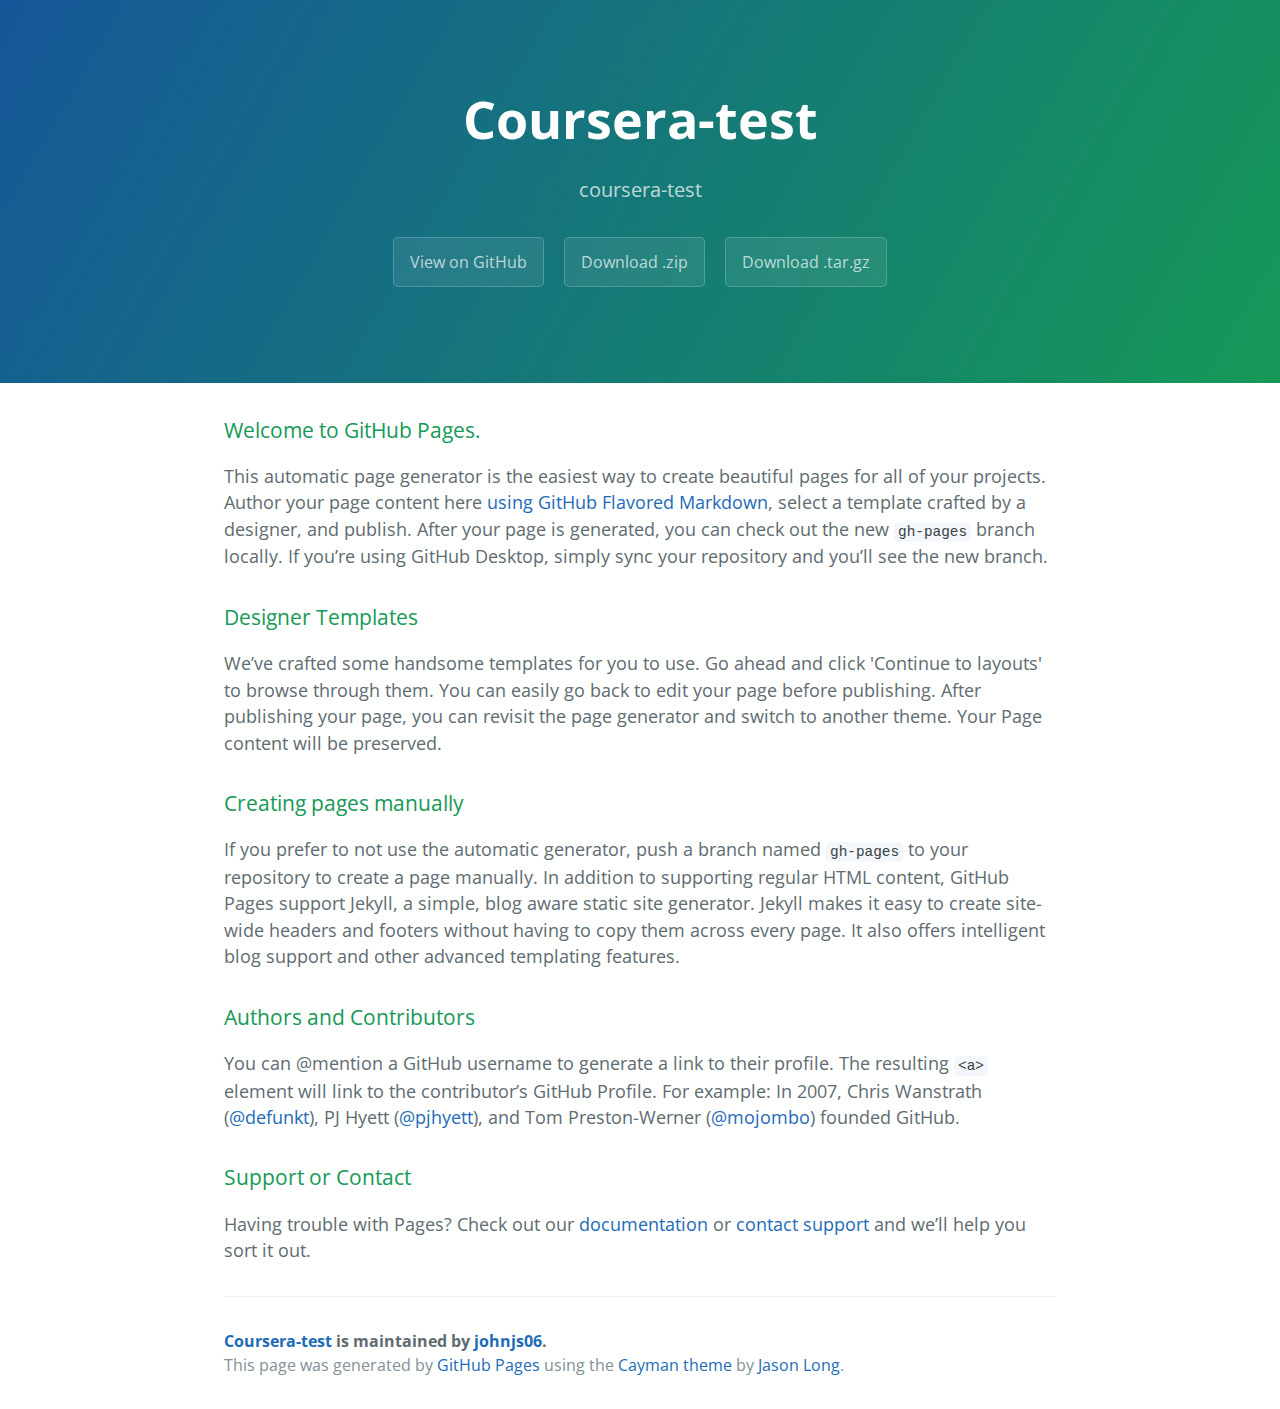
<file: index.html>
<!DOCTYPE html>
<html lang="en-us">
  <head>
    <meta charset="UTF-8">
    <title>Coursera-test by johnjs06</title>
    <meta name="viewport" content="width=device-width, initial-scale=1">
    <link rel="stylesheet" type="text/css" href="stylesheets/normalize.css" media="screen">
    <link href='https://fonts.googleapis.com/css?family=Open+Sans:400,700' rel='stylesheet' type='text/css'>
    <link rel="stylesheet" type="text/css" href="stylesheets/stylesheet.css" media="screen">
    <link rel="stylesheet" type="text/css" href="stylesheets/github-light.css" media="screen">
  </head>
  <body>
    <section class="page-header">
      <h1 class="project-name">Coursera-test</h1>
      <h2 class="project-tagline">coursera-test</h2>
      <a href="https://github.com/johnjs06/coursera-test" class="btn">View on GitHub</a>
      <a href="https://github.com/johnjs06/coursera-test/zipball/master" class="btn">Download .zip</a>
      <a href="https://github.com/johnjs06/coursera-test/tarball/master" class="btn">Download .tar.gz</a>
    </section>

    <section class="main-content">
      <h3>
<a id="welcome-to-github-pages" class="anchor" href="#welcome-to-github-pages" aria-hidden="true"><span aria-hidden="true" class="octicon octicon-link"></span></a>Welcome to GitHub Pages.</h3>

<p>This automatic page generator is the easiest way to create beautiful pages for all of your projects. Author your page content here <a href="https://guides.github.com/features/mastering-markdown/">using GitHub Flavored Markdown</a>, select a template crafted by a designer, and publish. After your page is generated, you can check out the new <code>gh-pages</code> branch locally. If you’re using GitHub Desktop, simply sync your repository and you’ll see the new branch.</p>

<h3>
<a id="designer-templates" class="anchor" href="#designer-templates" aria-hidden="true"><span aria-hidden="true" class="octicon octicon-link"></span></a>Designer Templates</h3>

<p>We’ve crafted some handsome templates for you to use. Go ahead and click 'Continue to layouts' to browse through them. You can easily go back to edit your page before publishing. After publishing your page, you can revisit the page generator and switch to another theme. Your Page content will be preserved.</p>

<h3>
<a id="creating-pages-manually" class="anchor" href="#creating-pages-manually" aria-hidden="true"><span aria-hidden="true" class="octicon octicon-link"></span></a>Creating pages manually</h3>

<p>If you prefer to not use the automatic generator, push a branch named <code>gh-pages</code> to your repository to create a page manually. In addition to supporting regular HTML content, GitHub Pages support Jekyll, a simple, blog aware static site generator. Jekyll makes it easy to create site-wide headers and footers without having to copy them across every page. It also offers intelligent blog support and other advanced templating features.</p>

<h3>
<a id="authors-and-contributors" class="anchor" href="#authors-and-contributors" aria-hidden="true"><span aria-hidden="true" class="octicon octicon-link"></span></a>Authors and Contributors</h3>

<p>You can @mention a GitHub username to generate a link to their profile. The resulting <code>&lt;a&gt;</code> element will link to the contributor’s GitHub Profile. For example: In 2007, Chris Wanstrath (<a href="https://github.com/defunkt" class="user-mention">@defunkt</a>), PJ Hyett (<a href="https://github.com/pjhyett" class="user-mention">@pjhyett</a>), and Tom Preston-Werner (<a href="https://github.com/mojombo" class="user-mention">@mojombo</a>) founded GitHub.</p>

<h3>
<a id="support-or-contact" class="anchor" href="#support-or-contact" aria-hidden="true"><span aria-hidden="true" class="octicon octicon-link"></span></a>Support or Contact</h3>

<p>Having trouble with Pages? Check out our <a href="https://help.github.com/pages">documentation</a> or <a href="https://github.com/contact">contact support</a> and we’ll help you sort it out.</p>

      <footer class="site-footer">
        <span class="site-footer-owner"><a href="https://github.com/johnjs06/coursera-test">Coursera-test</a> is maintained by <a href="https://github.com/johnjs06">johnjs06</a>.</span>

        <span class="site-footer-credits">This page was generated by <a href="https://pages.github.com">GitHub Pages</a> using the <a href="https://github.com/jasonlong/cayman-theme">Cayman theme</a> by <a href="https://twitter.com/jasonlong">Jason Long</a>.</span>
      </footer>

    </section>

  
  </body>
</html>
</file>
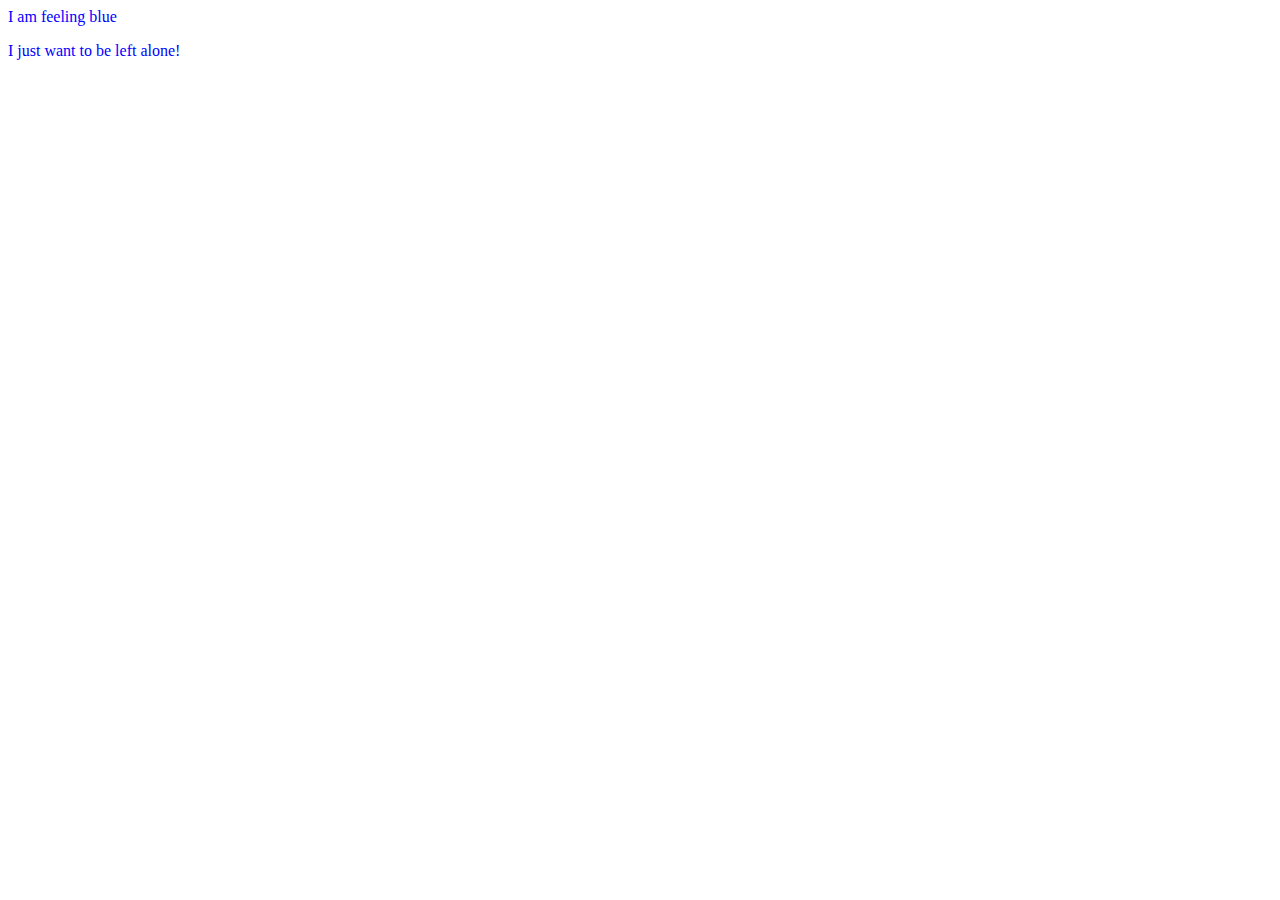
<file: element.html>
</!DOCTYPE html>
<html>
<head>
	<title> TEST </title>
</head>
<body>

<style>

p {
  color: blue;
}

</style>
<div>
  <p>I am feeling blue</p>
</div>
<section>
  <p>I just want to be left alone!</p>
</section>


</body>
</html>
</file>
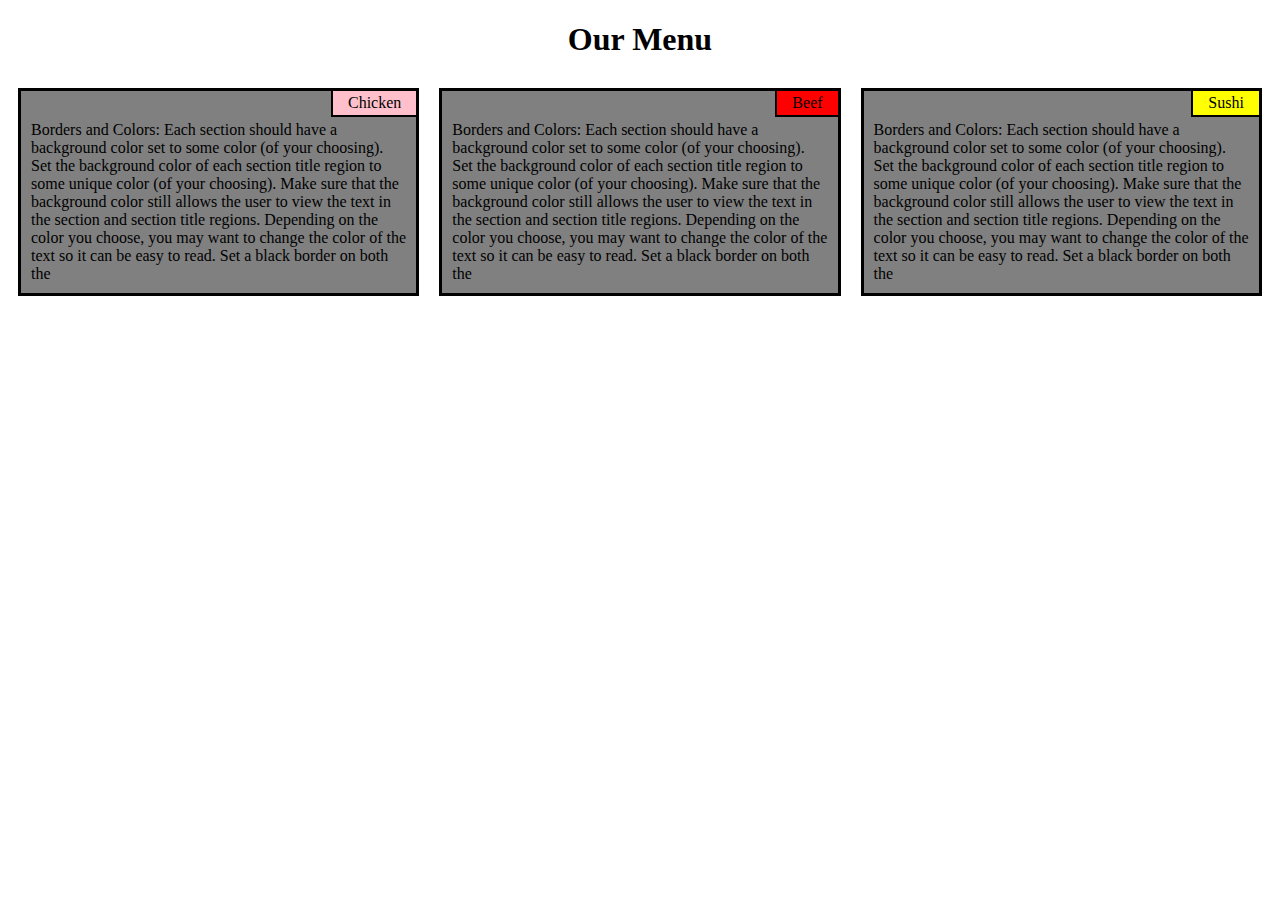
<file: site/assignmentbox.html>
<!DOCTYPE html>
<html>
<head>
<meta charset="utf-8">
<meta name="viewport" content="width=device-width, initial-scale=1">
<link rel="stylesheet" type="text/css" href="css/module2.css" media="screen">
<title>Assignment Solution for Module 2</title>

</style>

<body>

<h1>Our Menu</h1>


<div class="box">
  <div class="box-lg box-md box-mb">
  	<div class="box-in">
  		<div style="position: relative; height: 20px">
	  		<div class="title color">
	  			Chicken
	  		</div>
	  	</div>
  		<div style="padding: 10px">

  			Borders and Colors: Each section should have a background color set to some color (of your choosing). Set the background color of each section title region to some unique color (of your choosing). Make sure that the background color still allows the user to view the text in the section and section title regions. Depending on the color you choose, you may want to change the color of the text so it can be easy to read. Set a black border on both the 
  		</div>
  	 
  	 </div>
  </div>
  <div class="box-lg box-md box-mb">
  	<div class="box-in">
  		<div style="position: relative; height: 20px">
	  		<div class="title color1">
	  			Beef
	  		</div>
	  	</div>
  		<div style="padding: 10px">

  			Borders and Colors: Each section should have a background color set to some color (of your choosing). Set the background color of each section title region to some unique color (of your choosing). Make sure that the background color still allows the user to view the text in the section and section title regions. Depending on the color you choose, you may want to change the color of the text so it can be easy to read. Set a black border on both the 
  		</div>
  	</div>
  </div>

  <div class="box-lg box-ms box-mb">
  	<div class="box-in">
  	<div style="position: relative; height: 20px">
	  		<div class="title color2">
	  			Sushi
	  		</div>
	  	</div>
  		<div style="padding: 10px">

  			Borders and Colors: Each section should have a background color set to some color (of your choosing). Set the background color of each section title region to some unique color (of your choosing). Make sure that the background color still allows the user to view the text in the section and section title regions. Depending on the color you choose, you may want to change the color of the text so it can be easy to read. Set a black border on both the 
  		</div>
  	</div>
  </div>
</div>

</body>

</head>
</body>
</html>
</file>
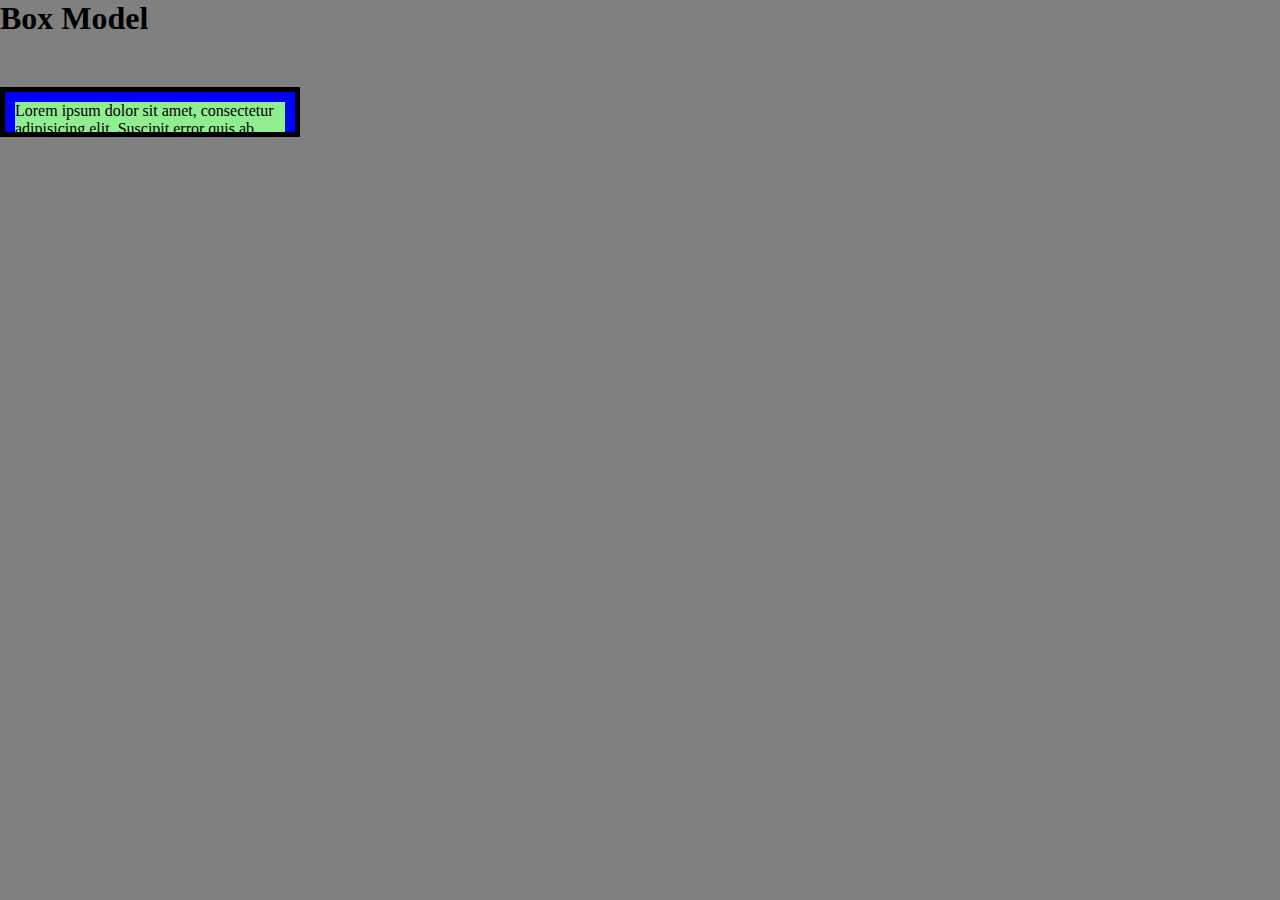
<file: site/boxassignment.html>
<!DOCTYPE html>
<html>
<head>
<meta charset="utf-8">
<title>The Box Model</title>
<style>
* {
  box-sizing: border-box;
  margin: 0;
  padding: 0;
}
body {
  background-color: gray;
}
#box {
  background-color: blue;
  padding: 10px;
  border: 5px solid black;
  width: 300px;
  height: 50px;
  margin-top: 50px;
  overflow: auto;
}
#content {
  background-color: #90EE90; /* green */
}
h1 {
  margin-bottom: 30px;
}
</style>
</head>
<body>

<h1>Box Model</h1>

<div id="box">
  <div id="content">Lorem ipsum dolor sit amet, consectetur adipisicing elit. Suscipit error quis ab perspiciatis eos inventore recusandae iste itaque numquam facilis, tenetur. Doloribus officiis quae facilis, nisi, ex similique. Animi, perferendis. 
  </div>
</div>


</body>
</html>
</file>
<file: stylesheets/stylesheet.css>
* {
  box-sizing: border-box; }

body {
  padding: 0;
  margin: 0;
  font-family: "Open Sans", "Helvetica Neue", Helvetica, Arial, sans-serif;
  font-size: 16px;
  line-height: 1.5;
  color: #606c71; }

a {
  color: #1e6bb8;
  text-decoration: none; }
  a:hover {
    text-decoration: underline; }

.btn {
  display: inline-block;
  margin-bottom: 1rem;
  color: rgba(255, 255, 255, 0.7);
  background-color: rgba(255, 255, 255, 0.08);
  border-color: rgba(255, 255, 255, 0.2);
  border-style: solid;
  border-width: 1px;
  border-radius: 0.3rem;
  transition: color 0.2s, background-color 0.2s, border-color 0.2s; }
  .btn + .btn {
    margin-left: 1rem; }

.btn:hover {
  color: rgba(255, 255, 255, 0.8);
  text-decoration: none;
  background-color: rgba(255, 255, 255, 0.2);
  border-color: rgba(255, 255, 255, 0.3); }

@media screen and (min-width: 64em) {
  .btn {
    padding: 0.75rem 1rem; } }

@media screen and (min-width: 42em) and (max-width: 64em) {
  .btn {
    padding: 0.6rem 0.9rem;
    font-size: 0.9rem; } }

@media screen and (max-width: 42em) {
  .btn {
    display: block;
    width: 100%;
    padding: 0.75rem;
    font-size: 0.9rem; }
    .btn + .btn {
      margin-top: 1rem;
      margin-left: 0; } }

.page-header {
  color: #fff;
  text-align: center;
  background-color: #159957;
  background-image: linear-gradient(120deg, #155799, #159957); }

@media screen and (min-width: 64em) {
  .page-header {
    padding: 5rem 6rem; } }

@media screen and (min-width: 42em) and (max-width: 64em) {
  .page-header {
    padding: 3rem 4rem; } }

@media screen and (max-width: 42em) {
  .page-header {
    padding: 2rem 1rem; } }

.project-name {
  margin-top: 0;
  margin-bottom: 0.1rem; }

@media screen and (min-width: 64em) {
  .project-name {
    font-size: 3.25rem; } }

@media screen and (min-width: 42em) and (max-width: 64em) {
  .project-name {
    font-size: 2.25rem; } }

@media screen and (max-width: 42em) {
  .project-name {
    font-size: 1.75rem; } }

.project-tagline {
  margin-bottom: 2rem;
  font-weight: normal;
  opacity: 0.7; }

@media screen and (min-width: 64em) {
  .project-tagline {
    font-size: 1.25rem; } }

@media screen and (min-width: 42em) and (max-width: 64em) {
  .project-tagline {
    font-size: 1.15rem; } }

@media screen and (max-width: 42em) {
  .project-tagline {
    font-size: 1rem; } }

.main-content :first-child {
  margin-top: 0; }
.main-content img {
  max-width: 100%; }
.main-content h1, .main-content h2, .main-content h3, .main-content h4, .main-content h5, .main-content h6 {
  margin-top: 2rem;
  margin-bottom: 1rem;
  font-weight: normal;
  color: #159957; }
.main-content p {
  margin-bottom: 1em; }
.main-content code {
  padding: 2px 4px;
  font-family: Consolas, "Liberation Mono", Menlo, Courier, monospace;
  font-size: 0.9rem;
  color: #383e41;
  background-color: #f3f6fa;
  border-radius: 0.3rem; }
.main-content pre {
  padding: 0.8rem;
  margin-top: 0;
  margin-bottom: 1rem;
  font: 1rem Consolas, "Liberation Mono", Menlo, Courier, monospace;
  color: #567482;
  word-wrap: normal;
  background-color: #f3f6fa;
  border: solid 1px #dce6f0;
  border-radius: 0.3rem; }
  .main-content pre > code {
    padding: 0;
    margin: 0;
    font-size: 0.9rem;
    color: #567482;
    word-break: normal;
    white-space: pre;
    background: transparent;
    border: 0; }
.main-content .highlight {
  margin-bottom: 1rem; }
  .main-content .highlight pre {
    margin-bottom: 0;
    word-break: normal; }
.main-content .highlight pre, .main-content pre {
  padding: 0.8rem;
  overflow: auto;
  font-size: 0.9rem;
  line-height: 1.45;
  border-radius: 0.3rem; }
.main-content pre code, .main-content pre tt {
  display: inline;
  max-width: initial;
  padding: 0;
  margin: 0;
  overflow: initial;
  line-height: inherit;
  word-wrap: normal;
  background-color: transparent;
  border: 0; }
  .main-content pre code:before, .main-content pre code:after, .main-content pre tt:before, .main-content pre tt:after {
    content: normal; }
.main-content ul, .main-content ol {
  margin-top: 0; }
.main-content blockquote {
  padding: 0 1rem;
  margin-left: 0;
  color: #819198;
  border-left: 0.3rem solid #dce6f0; }
  .main-content blockquote > :first-child {
    margin-top: 0; }
  .main-content blockquote > :last-child {
    margin-bottom: 0; }
.main-content table {
  display: block;
  width: 100%;
  overflow: auto;
  word-break: normal;
  word-break: keep-all; }
  .main-content table th {
    font-weight: bold; }
  .main-content table th, .main-content table td {
    padding: 0.5rem 1rem;
    border: 1px solid #e9ebec; }
.main-content dl {
  padding: 0; }
  .main-content dl dt {
    padding: 0;
    margin-top: 1rem;
    font-size: 1rem;
    font-weight: bold; }
  .main-content dl dd {
    padding: 0;
    margin-bottom: 1rem; }
.main-content hr {
  height: 2px;
  padding: 0;
  margin: 1rem 0;
  background-color: #eff0f1;
  border: 0; }

@media screen and (min-width: 64em) {
  .main-content {
    max-width: 64rem;
    padding: 2rem 6rem;
    margin: 0 auto;
    font-size: 1.1rem; } }

@media screen and (min-width: 42em) and (max-width: 64em) {
  .main-content {
    padding: 2rem 4rem;
    font-size: 1.1rem; } }

@media screen and (max-width: 42em) {
  .main-content {
    padding: 2rem 1rem;
    font-size: 1rem; } }

.site-footer {
  padding-top: 2rem;
  margin-top: 2rem;
  border-top: solid 1px #eff0f1; }

.site-footer-owner {
  display: block;
  font-weight: bold; }

.site-footer-credits {
  color: #819198; }

@media screen and (min-width: 64em) {
  .site-footer {
    font-size: 1rem; } }

@media screen and (min-width: 42em) and (max-width: 64em) {
  .site-footer {
    font-size: 1rem; } }

@media screen and (max-width: 42em) {
  .site-footer {
    font-size: 0.9rem; } }
</file>
<file: stylesheets/github-light.css>
/*
The MIT License (MIT)

Copyright (c) 2016 GitHub, Inc.

Permission is hereby granted, free of charge, to any person obtaining a copy
of this software and associated documentation files (the "Software"), to deal
in the Software without restriction, including without limitation the rights
to use, copy, modify, merge, publish, distribute, sublicense, and/or sell
copies of the Software, and to permit persons to whom the Software is
furnished to do so, subject to the following conditions:

The above copyright notice and this permission notice shall be included in all
copies or substantial portions of the Software.

THE SOFTWARE IS PROVIDED "AS IS", WITHOUT WARRANTY OF ANY KIND, EXPRESS OR
IMPLIED, INCLUDING BUT NOT LIMITED TO THE WARRANTIES OF MERCHANTABILITY,
FITNESS FOR A PARTICULAR PURPOSE AND NONINFRINGEMENT. IN NO EVENT SHALL THE
AUTHORS OR COPYRIGHT HOLDERS BE LIABLE FOR ANY CLAIM, DAMAGES OR OTHER
LIABILITY, WHETHER IN AN ACTION OF CONTRACT, TORT OR OTHERWISE, ARISING FROM,
OUT OF OR IN CONNECTION WITH THE SOFTWARE OR THE USE OR OTHER DEALINGS IN THE
SOFTWARE.

*/

.pl-c /* comment */ {
  color: #969896;
}

.pl-c1 /* constant, variable.other.constant, support, meta.property-name, support.constant, support.variable, meta.module-reference, markup.raw, meta.diff.header */,
.pl-s .pl-v /* string variable */ {
  color: #0086b3;
}

.pl-e /* entity */,
.pl-en /* entity.name */ {
  color: #795da3;
}

.pl-smi /* variable.parameter.function, storage.modifier.package, storage.modifier.import, storage.type.java, variable.other */,
.pl-s .pl-s1 /* string source */ {
  color: #333;
}

.pl-ent /* entity.name.tag */ {
  color: #63a35c;
}

.pl-k /* keyword, storage, storage.type */ {
  color: #a71d5d;
}

.pl-s /* string */,
.pl-pds /* punctuation.definition.string, string.regexp.character-class */,
.pl-s .pl-pse .pl-s1 /* string punctuation.section.embedded source */,
.pl-sr /* string.regexp */,
.pl-sr .pl-cce /* string.regexp constant.character.escape */,
.pl-sr .pl-sre /* string.regexp source.ruby.embedded */,
.pl-sr .pl-sra /* string.regexp string.regexp.arbitrary-repitition */ {
  color: #183691;
}

.pl-v /* variable */ {
  color: #ed6a43;
}

.pl-id /* invalid.deprecated */ {
  color: #b52a1d;
}

.pl-ii /* invalid.illegal */ {
  color: #f8f8f8;
  background-color: #b52a1d;
}

.pl-sr .pl-cce /* string.regexp constant.character.escape */ {
  font-weight: bold;
  color: #63a35c;
}

.pl-ml /* markup.list */ {
  color: #693a17;
}

.pl-mh /* markup.heading */,
.pl-mh .pl-en /* markup.heading entity.name */,
.pl-ms /* meta.separator */ {
  font-weight: bold;
  color: #1d3e81;
}

.pl-mq /* markup.quote */ {
  color: #008080;
}

.pl-mi /* markup.italic */ {
  font-style: italic;
  color: #333;
}

.pl-mb /* markup.bold */ {
  font-weight: bold;
  color: #333;
}

.pl-md /* markup.deleted, meta.diff.header.from-file */ {
  color: #bd2c00;
  background-color: #ffecec;
}

.pl-mi1 /* markup.inserted, meta.diff.header.to-file */ {
  color: #55a532;
  background-color: #eaffea;
}

.pl-mdr /* meta.diff.range */ {
  font-weight: bold;
  color: #795da3;
}

.pl-mo /* meta.output */ {
  color: #1d3e81;
}
</file>
<file: site/css/module2.css>
<style>
* {
  box-sizing: border-box;
  
}

h1 {
  margin-bottom: 30px;
  text-align: center;
}

.box {
  width: 100%;
}

body {
  background-color: white;
}

.title {
	border: 2px solid black;
	border-right-width: 0px;
	border-top-width: 0px;
    padding:3px 15px;
    position: absolute;
    right: 0;
    clear: both;
 }

.color{
	background-color: pink;
}
.color1{
	background-color: red;
}
.color2{
	background-color: yellow;
}

.clear{
	clear:both;
}

@media (min-width: 992px) {
	
	.box-lg {
		float:left;
		width:33.33%;
	}
	
	.box-in {
		border: 3px solid black;
  		background-color: gray;
  		margin: 0 10px;
  		
	}
}
 
@media (min-width: 768px) and (max-width: 991px) {
 	
 	.box-md {
		float:left;
		width:50%;
	}

	.box-ms {
		float:left;
		width:100%;
	}

	.box-in {
		border: 3px solid black;
  		background-color: gray;
  		margin: 10px 10px;
  		
	}

}

@media (max-width: 767px) {

	.box-mb {
		float:left;
		width:100%;
	}

	.box-in {
		border: 3px solid black;
  		background-color: gray;
  		margin: 10px 10px;
  		
	}
}
</file>
